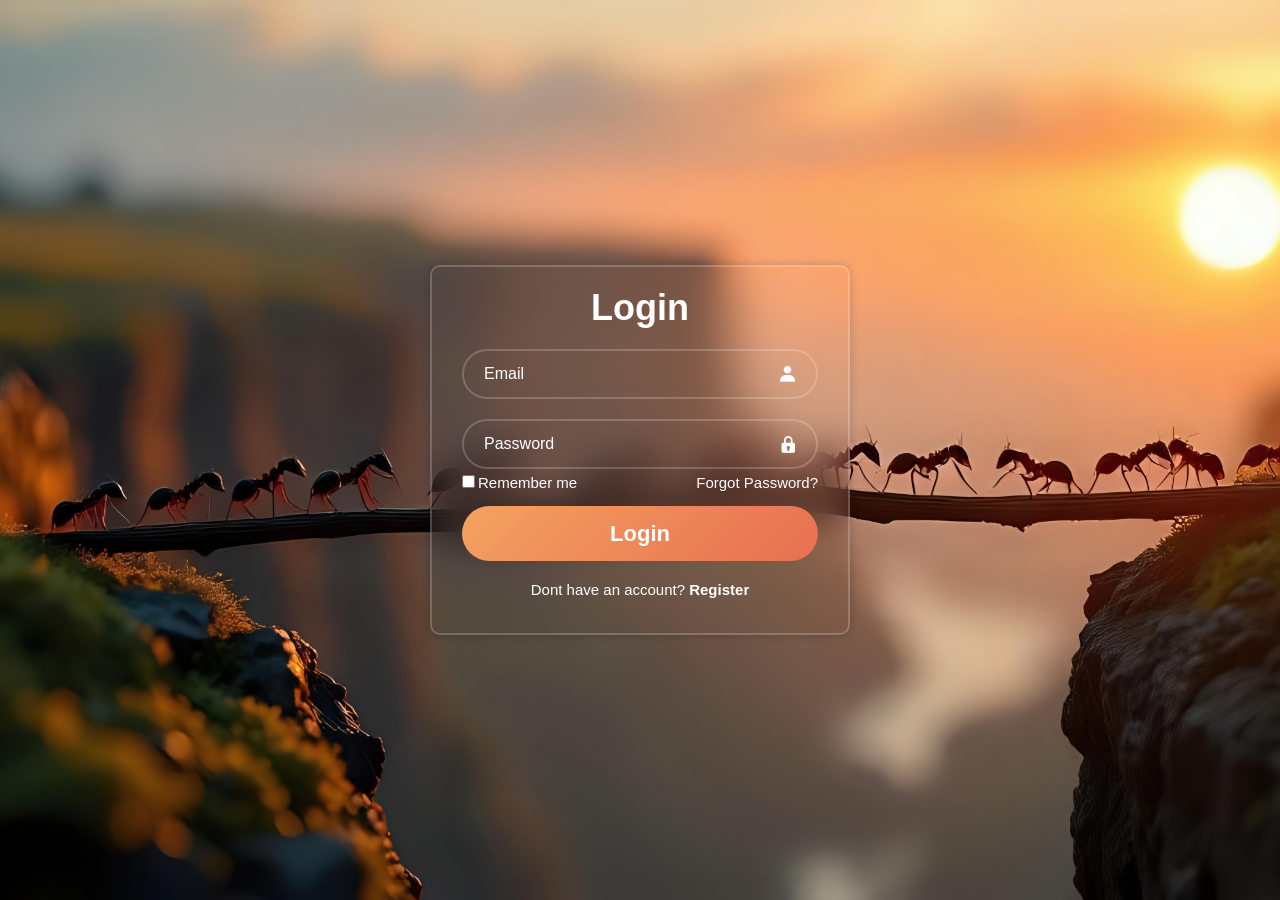
<file: LoginPage/index.html>
<!DOCTYPE html>
<html lang="en">
<head>
    <meta charset="UTF-8">
    <meta name="viewport" content="width=device-width, initial-scale=1.0">
    <title>Login form</title>
    <link rel="stylesheet" href="style.css">
    <link href='https://unpkg.com/boxicons@2.1.4/css/boxicons.min.css' rel='stylesheet'>
</head>
<body>
    <!-- <nav class="navbar">
    <a href="home.html">Home</a>
    <a href="services.html">Services</a>
    <a href="about.html">About</a>
    <a href="contact.html">Contacts</a>
</nav> -->
    <div class="wrapper">
        <form id="loginForm">
            <h1>Login</h1>

            <div class="input-box">
                    <input type="email" id="email" placeholder="Email" required>
                    <i class='bx bxs-user'></i>
            </div>

            <div class="input-box">
                    <input type="password" id="password" placeholder="Password" required>
                    <i class='bx bxs-lock'></i>
            </div>

            <div class="remember-forgot">
                <label>
                    <input type="checkbox" id="remember">Remember me
                </label>
                <a href="#">Forgot Password?</a>
            </div>
            <p id="errorMessage"></p>

            <button type = "submit" class="btn">Login</button>
            <div class="register_link">
                <p>Dont have an account?<a href="register.html">  Register</a></p>
            </div>
        </form>

    </div>
    <script src="login.js"></script>
    
</body>
</html>
</file>
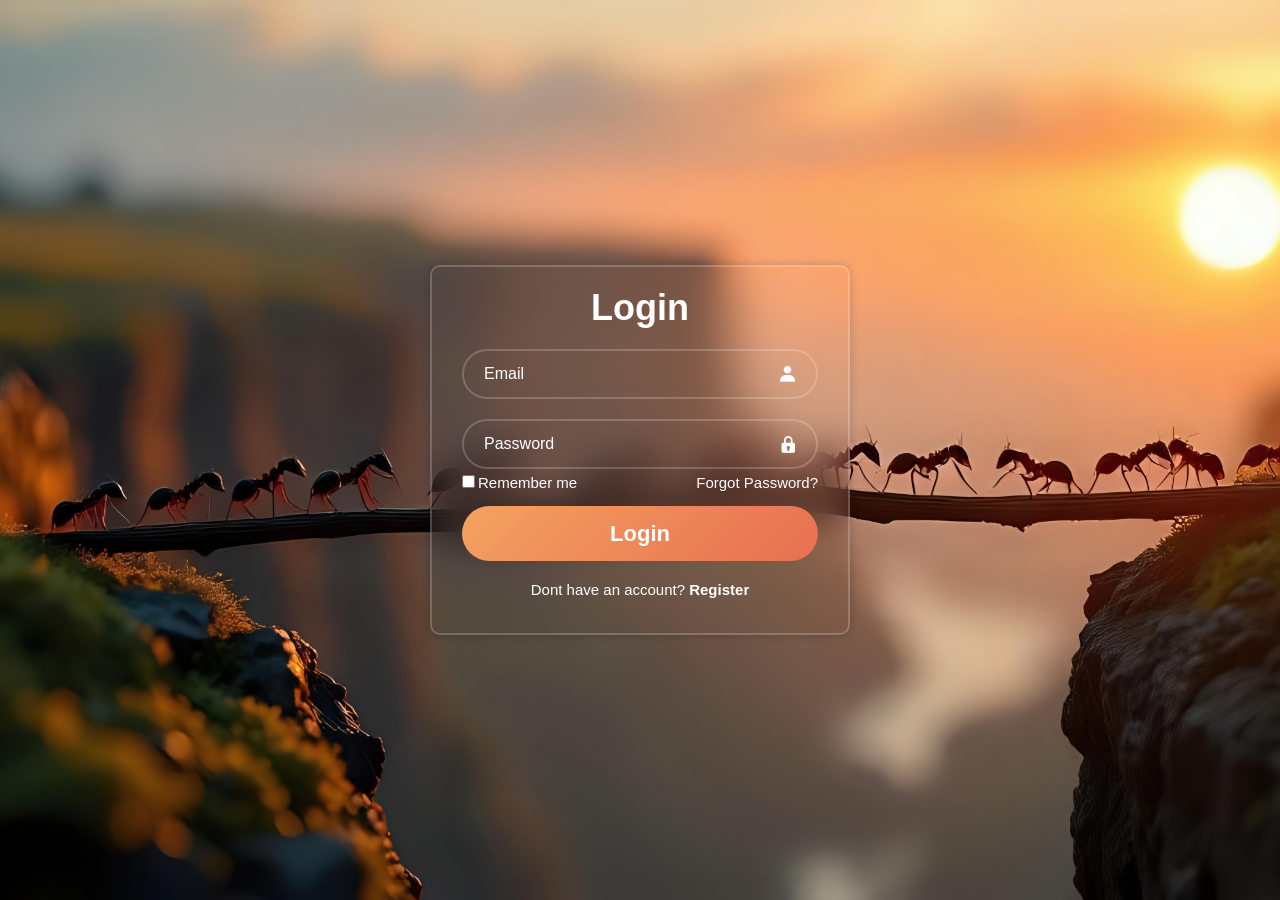
<file: LoginPage/about.html>
<!DOCTYPE html>
<html lang="en">
<head>
    <meta charset="UTF-8">
    <meta name="viewport" content="width=device-width, initial-scale=1.0">
    <title>About Us</title>
    <link rel="stylesheet" href="nav.css">
    <style>
        * {
            margin: 0;
            padding: 0;
            box-sizing: border-box;
            font-family: Arial, sans-serif;
        }

        body {
            min-height: 100vh;
            background: url("img.jpeg") no-repeat center center/cover;
            color: #FFF8F0;
        }

        body::before {
            content: "";
            position: fixed;
            inset: 0;
            background: rgba(0, 0, 0, 0.25);
            z-index: -1;
        }

        header {
            text-align: center;
            padding: 70px 10px 10px 50px ;
            color: white;
        }

        header h1 {
            font-size: 3rem;
        }

        .container {
            width: 85%;
            max-width: 900px;
            margin: 30px auto;
            padding:10px;
        }

        .about-card {
            background: rgba(255, 255, 255, 0.1);
            backdrop-filter: blur(15px);

            border: 1px solid rgba(255, 255, 255, 0.2);
            border-radius: 20px;

            padding: 40px;
        }

        .about-card h2 {
            color: #FFD166;
            margin-bottom: 15px;
        }

        .about-card p {
            line-height: 1.8;
            margin-bottom: 20px;
            color: #FFF8F0;
        }

        .mission {
            margin-top: 30px;
            padding-top: 20px;
            border-top: 1px solid rgba(255,255,255,0.2);
        }

         footer {
            text-align: center;
            padding: 0px;
            color: white;
            margin-bottom: 20px;
        }

        @media (max-width: 360px) {
            header h1 {
                font-size: 2rem;
            }

            .about-card {
                padding: 25px;
            }
        }
        
    </style>
</head>
<body>

    <header>
        <h1>About Us</h1>
    </header>
     <nav class="navbar">
    <a href="home.html">Home</a>
    <a href="services.html">Services</a>
    <a href="about.html">About</a>
    <a href="contact.html">Contacts</a>
</nav>
<nav class="navbar_1">
        <a href="index.html">Login</a>
        <a href="register.html">Register</a>
    </nav>

    <div class="container">
        <div class="about-card">

            <h2>Who We Are</h2>

            <p>
                Welcome to our website. We are dedicated to providing
                high-quality services and innovative solutions that help
                individuals and businesses achieve their goals.
            </p>

            <p>
                Our team focuses on delivering reliable, efficient, and
                user-friendly experiences while maintaining the highest
                standards of professionalism and customer satisfaction.
            </p>

            <div class="mission">
                <h2>Our Mission</h2>

                <p>
                    Our mission is to create value through technology,
                    creativity, and continuous improvement. We strive to
                    build long-lasting relationships with our clients and
                    contribute positively to their success.
                </p>
            </div>

        </div>
    </div>

    <footer>
        <p>&copy; 2025 My Website. All Rights Reserved.</p>
    </footer>
<script src="auth.js"></script>
</body>
</html>
</file>
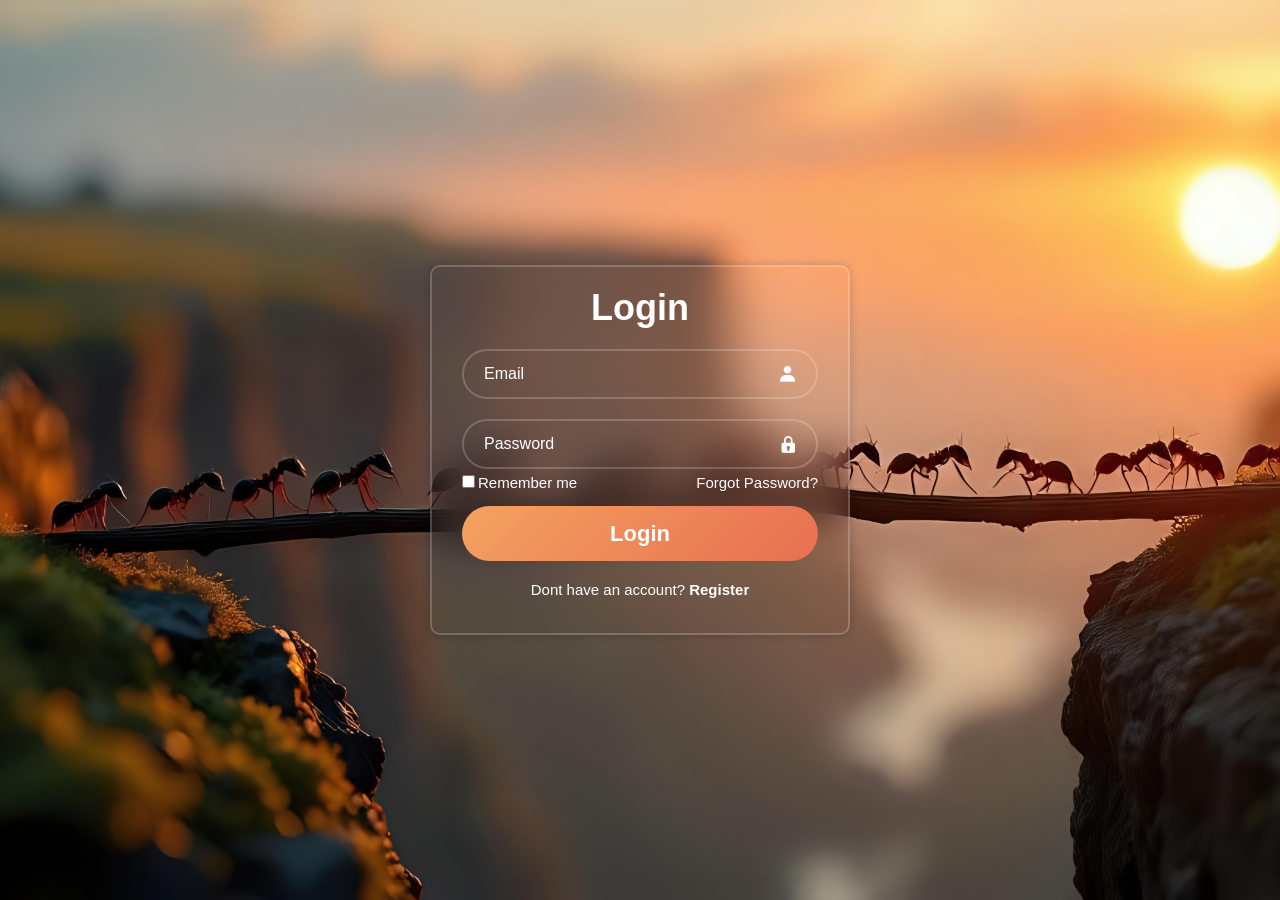
<file: LoginPage/contact.html>
<!DOCTYPE html>
<html lang="en">
<head>
    <meta charset="UTF-8">
    <meta name="viewport" content="width=device-width, initial-scale=1.0">
    <title>Contact Us</title>
    <link rel="stylesheet" href="nav.css">
    <style>
        *{
            margin: 0;
            padding: 0;
            box-sizing: border-box;
            font-family: Arial, sans-serif;
        }

        body {
            min-height: 100vh;
            background: url("img.jpeg") no-repeat center center/cover;
            color: #FFF8F0;
        }

        body::before {
            content: "";
            position: fixed;
            inset: 0;
            background: rgba(0, 0, 0, 0.25);
            z-index: -1;
        }

        header {
            text-align: center;
            padding: 80px 10px 10px 50px ;
            color: white;
        }

        header h1 {
            font-size: 3rem;
        }

        .container {
            width: 85%;
            max-width: 900px;
            margin: 40px auto;
        }

        .contact-card {
            background: rgba(255, 255, 255, 0.1);
            backdrop-filter: blur(15px);

            border: 1px solid rgba(255, 255, 255, 0.2);
            border-radius: 20px;

            padding: 20px;
        }

        .contact-card h2 {
            text-align: center;
            color: #FFD166;
            margin-bottom: 20px;
        }

        .contact-card p {
            text-align: center;
            line-height: 1.8;
            margin-bottom: 30px;
        }

        .contact-item {
            margin: 20px 0;
            font-size: 18px;
            padding: 15px;

            background: rgba(255,255,255,0.08);
            border-radius: 10px;
        }

        .contact-item strong {
            color: #FFD166;
        }

        footer {
            text-align: center;
            padding: 0px;
            margin-top: 40px;
            color: white;
        }

        @media (max-width: 360px) {
            header h1 {
                font-size: 2rem;
            }

            .contact-card {
                padding: 25px;
            }

            .contact-item {
                font-size: 16px;
            }
        }
        
    </style>
</head>
<body>
     <nav class="navbar">
    <a href="home.html">Home</a>
    <a href="services.html">Services</a>
    <a href="about.html">About</a>
    <a href="contact.html">Contacts</a>
</nav>
<nav class="navbar_1">
        <a href="index.html">Login</a>
        <a href="register.html">Register</a>
    </nav>
    <header>
        <h1>Contact Us</h1>
    </header>

    <div class="container">
        <div class="contact-card">

            <h2>Get In Touch</h2>

            <p>
                We'd love to hear from you. Feel free to reach out with
                any questions, feedback, or project inquiries.
            </p>

            <div class="contact-item">
                <strong>Phone:</strong> 9004875177
            </div>

            <div class="contact-item">
                <strong>Email:</strong> surajkanojiya843@gmail.com
            </div>

            <div class="contact-item">
                <strong>Address:</strong> Andheri, Mumbai, Maharashtra
            </div>

            <div class="contact-item">
                <strong>Working Hours:</strong> Monday - Friday, 9:00 AM - 6:00 PM
            </div>

        </div>
    </div>

    <footer>
        <p>&copy; 2025 My Website. All Rights Reserved.</p>
    </footer>
<script src="auth.js"></script>

</body>
</html>
</file>
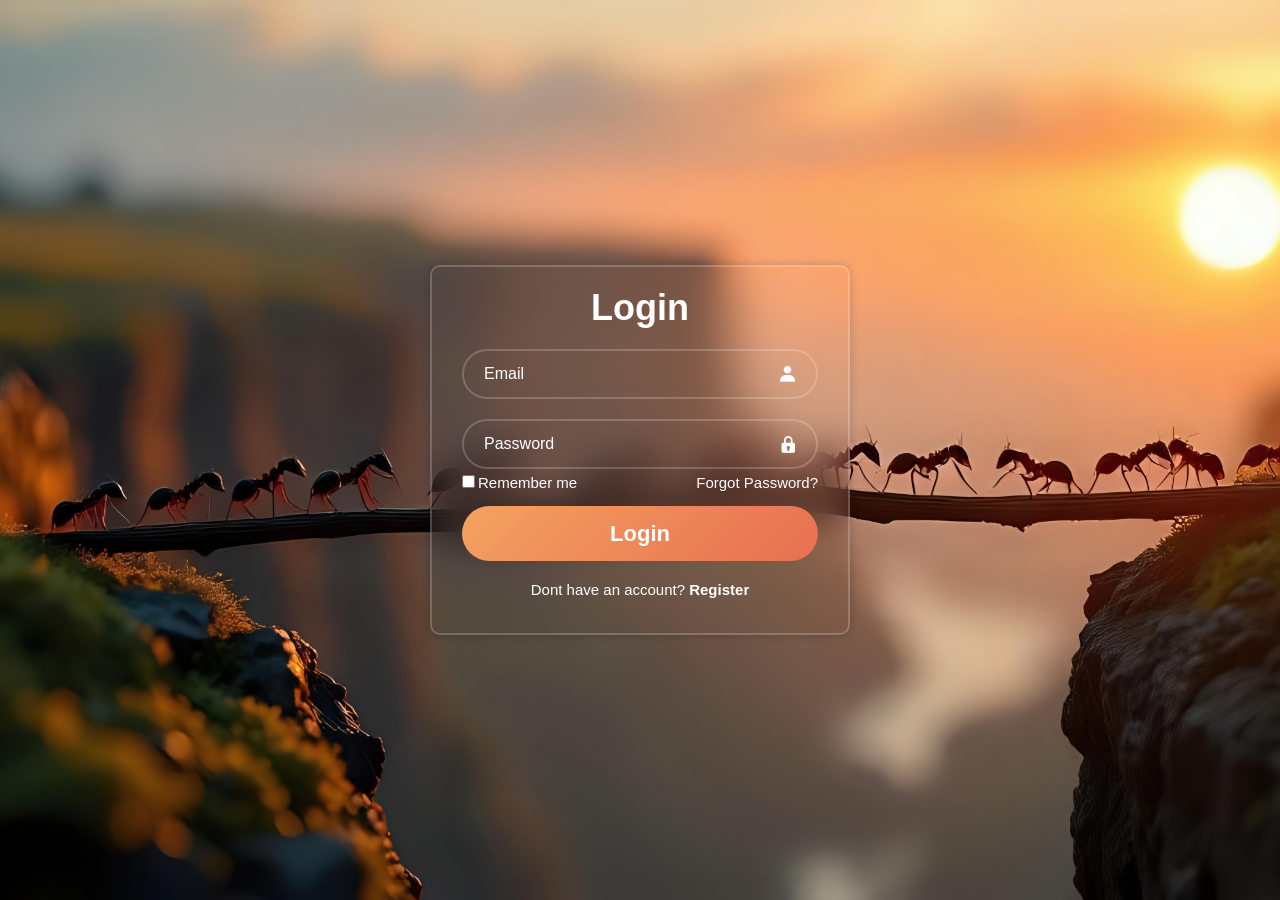
<file: LoginPage/home.html>
<!DOCTYPE html>
<html lang="en">
<head>
    <meta charset="UTF-8">
    <meta name="viewport" content="width=device-width, initial-scale=1.0">
    <title>Home</title>
    <link rel="stylesheet" href="nav.css">
    <style>
        * {
            margin: 0;
            padding: 0;
            box-sizing: border-box;
            font-family: Arial, sans-serif;
          }

        body {
            min-height: 100vh;
            background: url("img.jpeg") no-repeat center center/cover;
            color: #FFF8F0;
        }

        body::before {
            content: "";
            position: fixed;
            inset: 0;
            background: rgba(0, 0, 0, 0.25);
            z-index: -1;
        }

        header {
            text-align: center;
            padding: 80px 10px 10px 50px;
            color: white;
        }

        header h1 {
            font-size: 3rem;
        }

        .container {
            width: 85%;
            margin: auto;
            padding-bottom: 40px;
        }

        .hero {
            max-width: 800px;
            margin: 30px auto;

            background: rgba(255, 255, 255, 0.1);
            backdrop-filter: blur(15px);

            border: 1px solid rgba(255, 255, 255, 0.2);
            border-radius: 20px;

            padding: 40px;
            text-align: center;
        }

        .hero h2 {
            color: #FFD166;
            margin-bottom: 15px;
            font-size: 2rem;
        }

        .hero p {
            line-height: 1.8;
            font-size: 18px;
        }

        .cards {
            display: flex;
            gap: 25px;
            margin-top: 40px;
            flex-wrap: wrap;
        }

        .card {
            flex: 1;
            min-width: 250px;

            background: rgba(255, 255, 255, 0.1);
            backdrop-filter: blur(15px);

            border: 1px solid rgba(255, 255, 255, 0.2);
            border-radius: 20px;

            padding: 25px;
            text-align: center;

            transition: 0.3s ease;
        }

        .card:hover {
            transform: translateY(-5px);
            box-shadow: 0 5px 15px rgba(244, 162, 97, 0.4);
        }

        .card h3 {
            color: #FFD166;
            margin-bottom: 15px;
        }

        .card p {
            line-height: 1.6;
        }

        .explore-btn {
            display: block;
            width: 220px;
            margin: 30px auto;

            padding: 15px;

            border: none;
            border-radius: 30px;

            background: linear-gradient(
                135deg,
                #F4A261,
                #E76F51
            );

            color: white;
            font-size: 18px;
            font-weight: bold;

            cursor: pointer;
            transition: 0.3s;
        }

        .explore-btn:hover {
            transform: translateY(-2px);
            box-shadow: 0 5px 15px rgba(244, 162, 97, 0.4);
        }

        footer {
            text-align: center;
            padding: 0px;
            color: white;
            margin-top: 20px;
        }

        @media (max-width: 360px) {
            .cards {
                flex-direction: grid;
            }

            header h1 {
                font-size: 2rem;
            }

            .hero {
                padding: 25px;
            }
        }
        
    </style>
</head>
<body>
     <nav class="navbar">
    <a href="home.html">Home</a>
    <a href="services.html">Services</a>
    <a href="about.html">About</a>
    <a href="contact.html">Contacts</a>
</nav>
<nav class="navbar_1">
        <a href="index.html">Login</a>
        <a href="register.html">Register</a>
    </nav>

    <header>
        <h1>Welcome to Our Website</h1>
    </header>

    <div class="container">

        <div class="hero">
            <h2>Explore Our Services</h2>
            <p>
                We provide innovative solutions to help businesses grow,
                improve efficiency, and achieve their goals. Our team is
                dedicated to delivering high-quality services and creating
                exceptional digital experiences.
            </p>
        </div>

        <div class="cards">

            <div class="card">
                <h3>Web Development</h3>
                <p>
                    Build responsive and modern websites using the latest
                    technologies and industry best practices.
                </p>
            </div>

            <div class="card">
                <h3>UI/UX Design</h3>
                <p>
                    Create attractive and user-friendly designs for web and
                    mobile applications that users love.
                </p>
            </div>

            <div class="card">
                <h3>Digital Marketing</h3>
                <p>
                    Reach more customers through SEO, social media marketing,
                    and targeted advertising campaigns.
                </p>
            </div>

        </div>

        <button class="explore-btn">
            Explore More
        </button>

    </div>

    <footer>
        <p>&copy; 2025 My Website. All Rights Reserved.</p>
    </footer>
<script src="auth.js"></script>

</body>
</html>
</file>
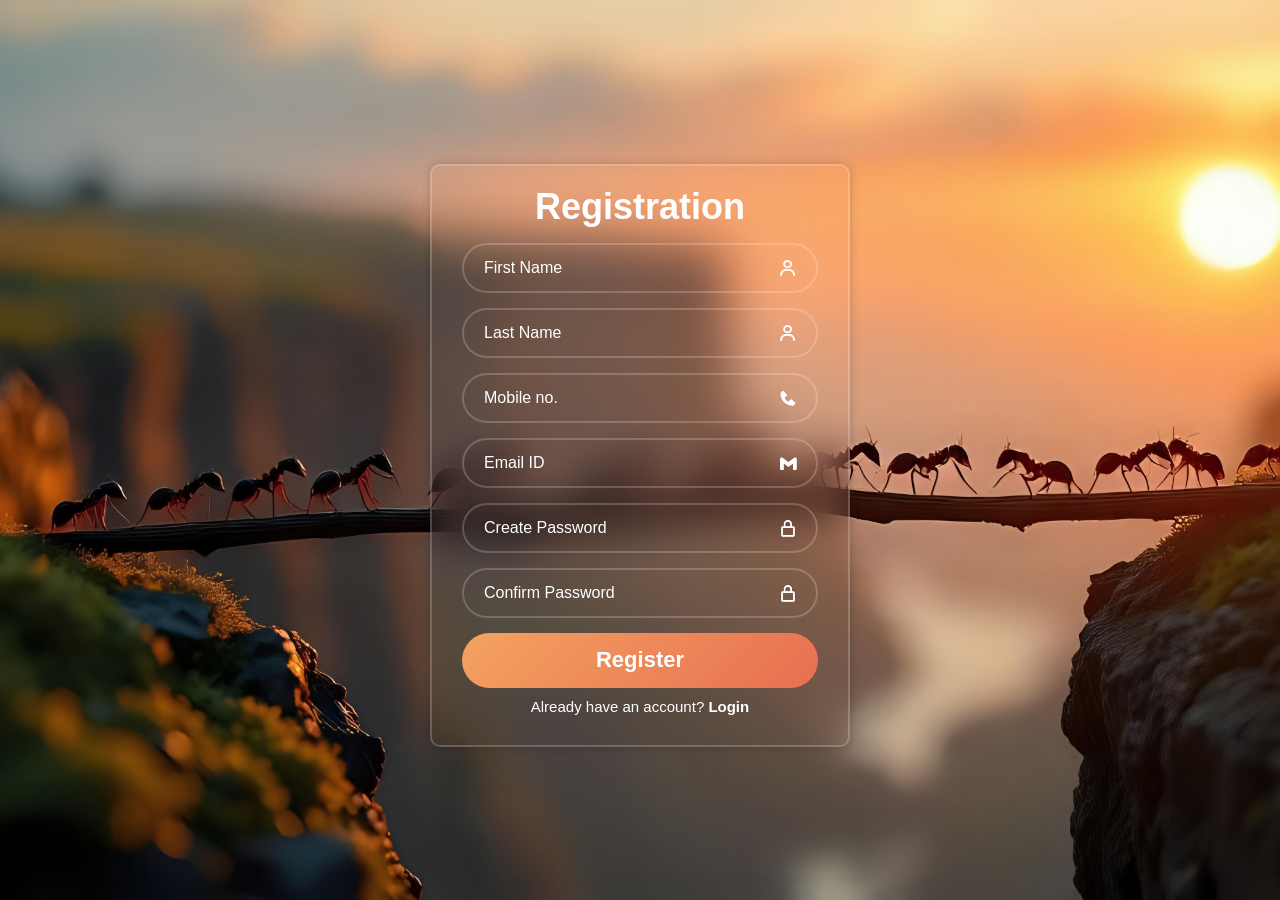
<file: LoginPage/register.html>
<!DOCTYPE html>
<html lang="en">
<head>
    <meta charset="UTF-8">
    <meta name="viewport" content="width=device-width, initial-scale=1.0">
    <title>Registration page</title>
       <link rel="stylesheet" href="style.css">
    <link href='https://unpkg.com/boxicons@2.1.4/css/boxicons.min.css' rel='stylesheet'>

    
</head>
<body>
       

    <div class="wrapper_1">
        <form id="registerForm">
            <h1>Registration</h1>
             <div class="input-box">
                    <input type="text" id="firstName" placeholder="First Name" required>
                    <i class='bx bx-user'></i>
             </div>     
             <div class="input-box">
                    <input type="text" id="lastName" placeholder="Last Name" required>
                    <i class='bx bx-user'></i>
             </div>  
             <div class="input-box">
                    <input type="number" id="mobile" placeholder="Mobile no." required>
                    <i class='bx bxs-phone'></i>
             </div>
             <div class="input-box">
                    <input type="text" id="email" placeholder="Email ID" required>
                    <i class='bx bxl-gmail'></i>
             </div>         
             <div class="input-box">
                    <input type="password" id="password" placeholder="Create Password" required>
                    <i class='bx bx-lock-alt'></i>
             </div>
             <div class="input-box">
                    <input type="password" id="confirmPassword" placeholder="Confirm Password" required>
                    <i class='bx bx-lock-alt'></i>
             </div>
             <p id="errorMessage"></p>
             <p id="successMessage"></p>
             <button type = "submit" class="btn" >Register</button> 
             <div class="register_link">
                <p>Already have an account?<a href="index.html">  Login</a></p>
            </div>
        </form>
    </div>
    <script src="register.js"></script>
</body>
</html>
</file>
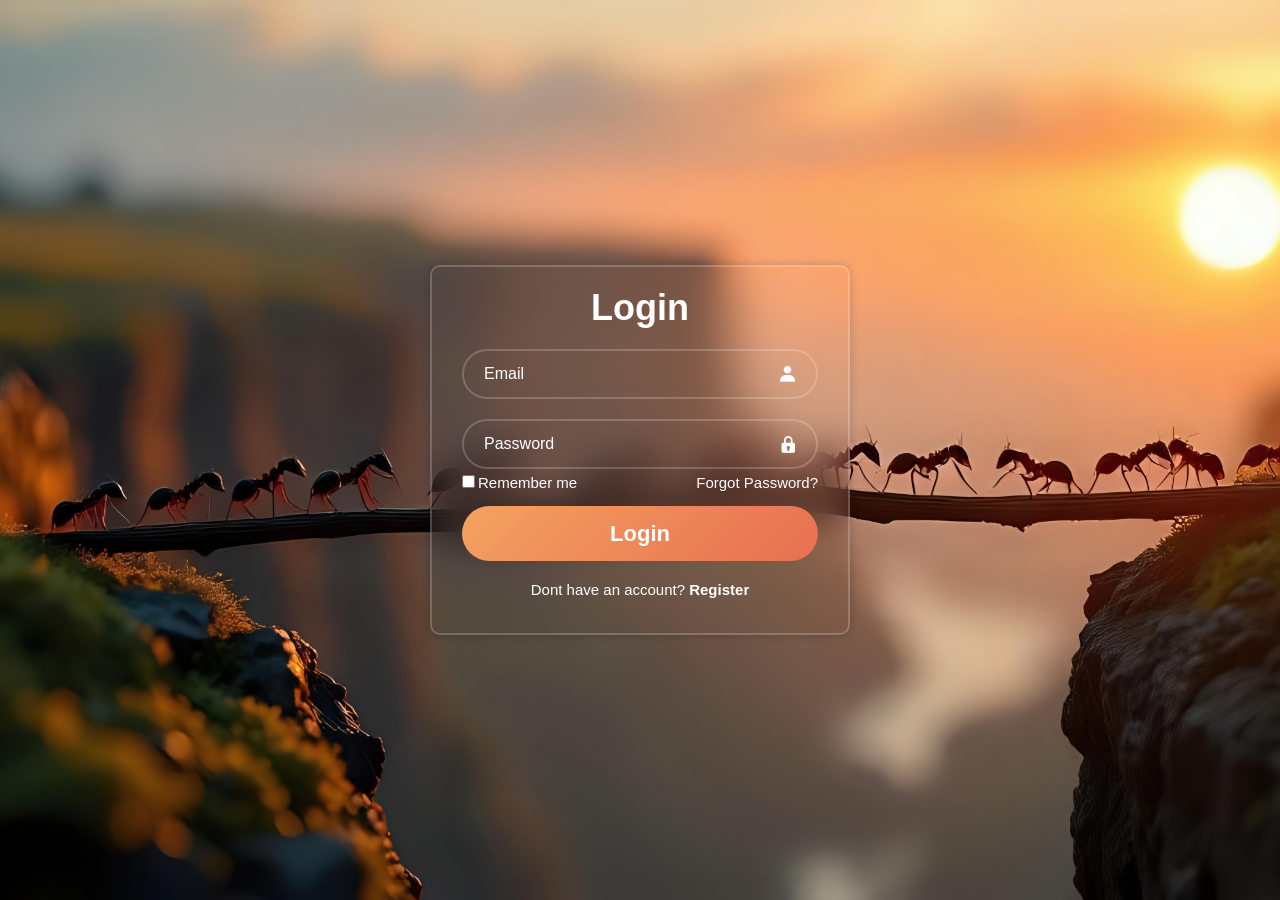
<file: LoginPage/services.html>
<!DOCTYPE html>
<html lang="en">
<head>
    <meta charset="UTF-8">
    <meta name="viewport" content="width=device-width, initial-scale=1.0">
    <title>Services</title>
    <link rel="stylesheet" href="nav.css">
    <style>
        * {
            margin: 0;
            padding: 0;
            box-sizing: border-box;
            font-family: Arial, sans-serif;
        }

        body {
            min-height: 100vh;
            background: url("img.jpeg") no-repeat center center/cover;
            color: #FFF8F0;
        }

        body::before {
            content: "";
            position: fixed;
            inset: 0;
            background: rgba(0, 0, 0, 0.25);
            z-index: -1;
        }

        header {
            text-align: center;
            padding: 80px 10px 10px 50px ;
            color: white;
        }

        header h1 {
            font-size: 3rem;
        }

        .container {
            width: 85%;
            max-width: 1000px;
            max-height: 700px;
            margin: auto;
        }

        .services-card {
            background: rgba(255, 255, 255, 0.1);
            backdrop-filter: blur(15px);

            border: 1px solid rgba(255, 255, 255, 0.2);
            border-radius: 20px;

            padding: 25px;
        }

        .services-card h2 {
            color: #FFD166;
            text-align: center;
            margin-bottom: 30px;
        }

        .service {
            margin-bottom: 25px;
            padding: 20px;

            background: rgba(255, 255, 255, 0.08);
            border-radius: 12px;

            transition: 0.3s ease;
        }

        .service:hover {
            transform: translateY(-5px);
            box-shadow: 0 5px 15px rgba(244, 162, 97, 0.4);
        }

        .service h3 {
            color: #FFD166;
            margin-bottom: 10px;
        }

        .service p {
            color: #FFF8F0;
            line-height: 1.7;
        }

        footer {
            text-align: center;
            padding: 0px;
            color: white;
            margin-top: 20px;
        }

        @media (max-width: 360px) {
            header h1 {
                font-size: 2rem;
            }

            .services-card {
                padding: 25px;
            }

            .service {
                padding: 15px;
            }
        }
    </style>
</head>
<body>
     <nav class="navbar">
    <a href="home.html">Home</a>
    <a href="services.html">Services</a>
    <a href="about.html">About</a>
    <a href="contact.html">Contacts</a>
</nav>

    <nav class="navbar_1">
        <a href="index.html">Login</a>
        <a href="register.html">Register</a>
    </nav>

    <header>
        <h1>Our Services</h1>
    </header>

    <div class="container">
        <div class="services-card">

            <h2>What We Offer</h2>

            <div class="service">
                <h3>Web Development</h3>
                <p>
                    We create responsive and modern websites designed to
                    provide an excellent user experience across all devices.
                </p>
            </div>

            <div class="service">
                <h3>UI/UX Design</h3>
                <p>
                    Our design solutions focus on creating attractive,
                    intuitive, and user-friendly interfaces.
                </p>
            </div>

            <div class="service">
                <h3>Digital Marketing</h3>
                <p>
                    We help businesses grow their online presence through
                    effective marketing strategies and campaigns.
                </p>
            </div>

            <div class="service">
                <h3>Technical Support</h3>
                <p>
                    Our support team is available to assist with maintenance,
                    troubleshooting, and technical guidance.
                </p>
            </div>

        </div>
    </div>

    <footer>
        <p>&copy; 2025 My Website. All Rights Reserved.</p>
    </footer>
<script src="auth.js"></script>

</body>
</html>
</file>
<file: LoginPage/style.css>
*{
    margin: 0;
    padding: 0;
    box-sizing: border-box;
    font-family: "Poppins", sans-serif;
}
body{
    display: flex;
    justify-content: center;
    align-items: center;
    min-height: 100vh;
    background: url('img.jpeg') no-repeat center center;
    background-size: cover;
    background-position: center;
    overflow: hidden;

}
.navbar {
    position: fixed;
    top: 0px;
    left: 0px;
    z-index: 1000;
    padding : 10px; 
    /* fi not then change padding */
    width: 100%;
    display: flex;
    gap: 18px;
    background-color: black;
    /* background: transparent; */
}

.navbar a {
    color: #FFF;
    text-decoration: none;
    font-size: 18px;
    font-weight: 600;
    padding: 10px 20px;
    border-radius: 25px;
    transition: 0.3s ease;
}

.navbar a:hover {
    background: rgba(255, 255, 255, 0.15);
    color: #FFD166;
}

.wrapper{
    width: min(90%,420px);
    max-height: 90vh;
    background: transparent;
    border: 2px solid rgba(255,255,255,0.2);    
    backdrop-filter: blur(20px);
    box-shadow: 0 0 10px rgba(0,0,0,0.2);
    color: #fff;
    border-radius: 10px;
    padding: 20px 30px;
}
.wrapper_1{
    width: min(90%,420px);
    max-height: 90vh;
    background: transparent;
    border: 2px solid rgba(255,255,255,0.2);    
    backdrop-filter: blur(20px);
    box-shadow: 0 0 10px rgba(0,0,0,0.2);
    color: #fff;
    border-radius: 10px;
    padding: 20px 30px;
    margin-top: 10px;
}
.wrapper h1{
    font-size: 36px;
    text-align: center;
}
.wrapper_1 h1{
    font-size: 36px;
    text-align: center;
}
.wrapper .input-box{
    position: relative;
    width: 100%;
    height: 50px;
    margin: 20px 0;
}
.wrapper_1 .input-box{
    position: relative;
    width: 100%;
    height: 50px;
    margin: 15px 0;
}
.input-box input{
    width: 100%;
    height: 100%;
    background: transparent;
    border: none;
    outline: none;
    border: 2px solid rgba(255,255,255,0.2);
    border-radius: 40px;
    font-size: 16px;
    color: #fff;
    padding : 20px 45px 20px 20px
}

.input-box input::placeholder{
    color: #fff;
}
.input-box i{
    position: absolute;
    right: 20px;
    top: 50%;
    transform: translateY(-50%);
    font-size: 20px;
}
.wrapper .remember-forgot{
    display: flex;
    margin: -15px 0 15px;
    justify-content: space-between;
    font-size: 15px;
}
.remember-forgot label input{
    accent-color: #fff;
    margin-right: 3px;
}
.remember-forgot a{
    color: #fff;
    text-decoration: none;
}

.remember-forgot a:hover{
    text-decoration: underline;
}

.wrapper .btn {
    width: 100%;
    height: 55px;

    background: linear-gradient(
        135deg,
        #F4A261,
        #E76F51
    );

    border: none;
    border-radius: 40px;

    color: white;
    font-size: 22px;
    font-weight: 600;

    display: flex;
    justify-content: center;
    align-items: center;

    cursor: pointer;
    transition: 0.3s ease;
}
.wrapper_1 .btn {
    width: 100%;
    height: 55px;

    background: linear-gradient(
        135deg,
        #F4A261,
        #E76F51
    );

    border: none;
    border-radius: 40px;

    color: white;
    font-size: 22px;
    font-weight: 600;

    display: flex;
    justify-content: center;
    align-items: center;

    cursor: pointer;
    transition: 0.3s ease;
}

.wrapper .btn:hover {
    transform: translateY(-2px);
    box-shadow: 0 5px 15px rgba(244, 162, 97, 0.4);
}
.wrapper_1 .btn:hover {
    transform: translateY(-2px);
    box-shadow: 0 5px 15px rgba(244, 162, 97, 0.4);
}

.wrapper .register_link{
    font-size: 15px;
    text-align: center;
    margin: 20px 0 15px;  
}
.wrapper_1 .register_link{
    font-size: 15px;
    text-align: center;
    margin: 10px 7.5px;  
}
.register_link p a {
    color: #fff;
    font-weight: 600;
    text-decoration: none;
}
.register_link p a:hover{
    text-decoration: underline;
}
    @media (max-width: 360px){
    .wrapper{
        width: 100%;
        height: 100vh;
    }
}
@media (max-width: 600px) {
    .navbar {
        display: flex;
        flex-wrap: wrap;   
        justify-content: center;
        gap: 10px;
       
    }

    .navbar a {
        font-size: 14px;
        padding: 5px 10px;
    }
}
#errorMessage {
    color: #ff6b6b;
    text-align: center;
    margin: 10px 0;
    font-size: 14px;
}
#successMessage{
    color:#4CAF50;
    text-align:center;
    margin:10px 0;
    font-size:14px;
    font-weight:600;
}
</file>
<file: LoginPage/nav.css>
.navbar {
    position: fixed;
    top: 0px;
    left: 0px;
    z-index: 1000;
    padding : 10px; 
    /* fi not then change padding */
    width: 100%;
    display: flex;
    gap: 18px;
    background-color: black;
    /* background: transparent; */
}

.navbar a {
    color: #FFF;
    text-decoration: none;
    font-size: 18px;
    font-weight: 600;
    padding: 10px 20px;
    border-radius: 25px;
    transition: 0.3s ease;
}

.navbar a:hover {
    background: rgba(255, 255, 255, 0.15);
    color: #FFD166;
}
.navbar_1 {
    position: fixed;
    top: 0px;
    right: 0px;
    z-index: 1000;
    padding: 10px;
    display: flex;
    gap: 18px;

    background: transparent;
}

.navbar_1 a {
    color: #FFF8F0;
    text-decoration: none;
    font-size: 18px;
    font-weight: 600;

    padding: 10px 20px;
    border-radius: 25px;

    transition: 0.3s ease;
}

.navbar_1 a:hover {
    background: rgba(255, 255, 255, 0.15);
    color: #FFD166;
}
</file>
